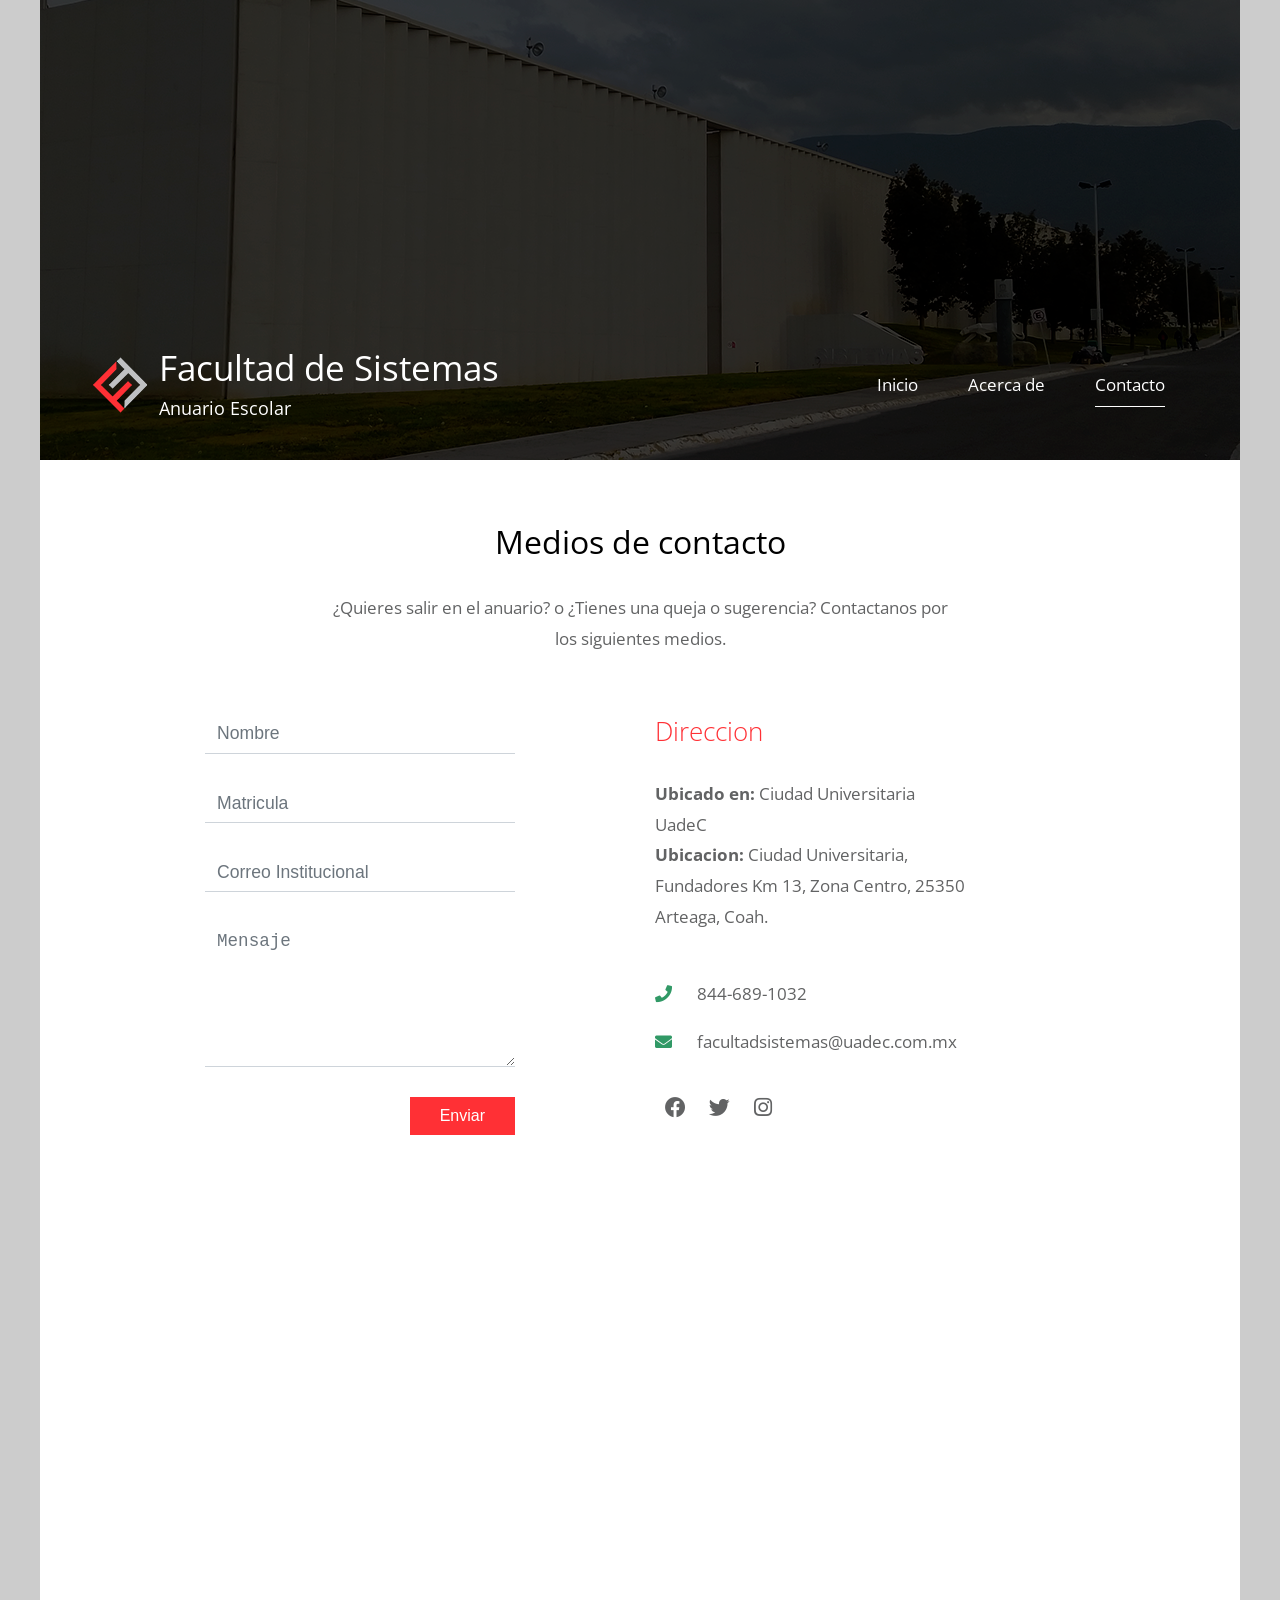
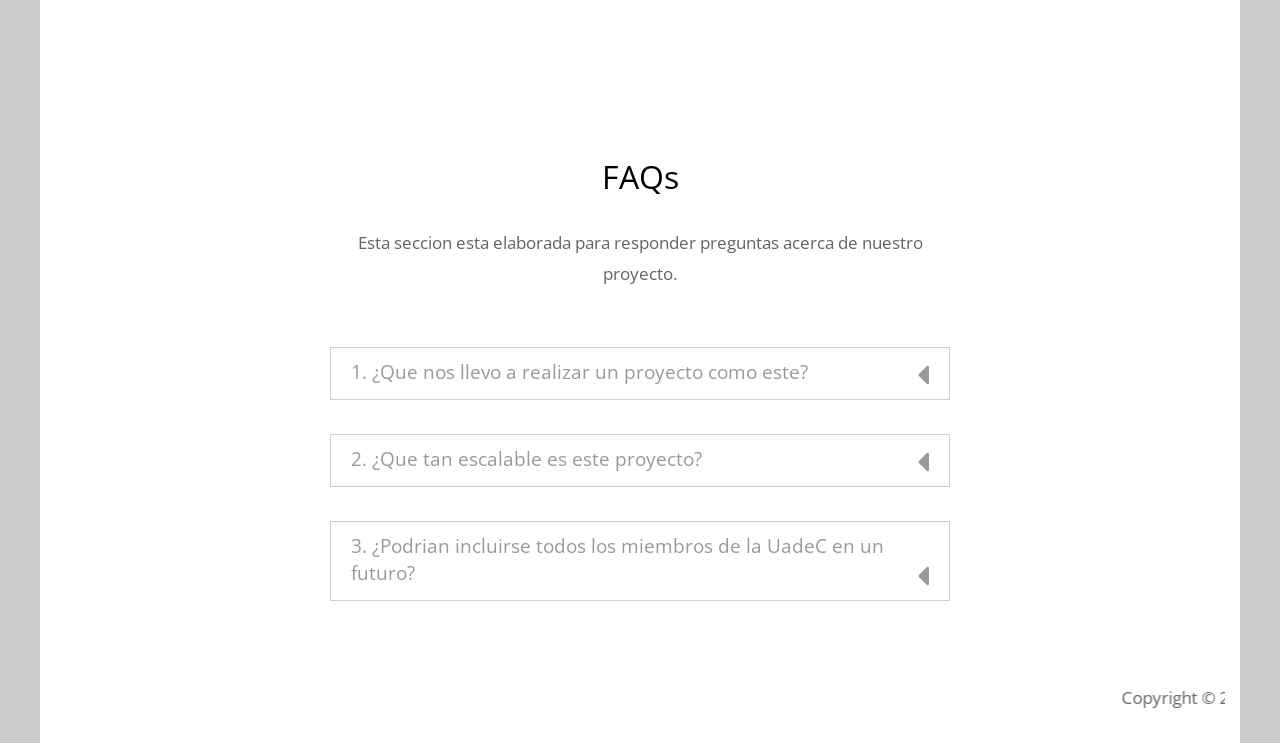
<file: contact.html>
<!DOCTYPE html>
<html>

<head>
	<meta charset="UTF-8" />
    <meta name="viewport" content="width=device-width, initial-scale=1.0" />
    <meta http-equiv="X-UA-Compatible" content="ie=edge" />
    <title>Anuario FS - Contacto</title>
	<link rel="icon" type="image/x-icon" href="img/favicon.ico" />
    <link href="https://fonts.googleapis.com/css?family=Open+Sans:300,400" rel="stylesheet" />
    <link href="css/all.min.css" rel="stylesheet" />
	<link href="css/templatemo-style.css" rel="stylesheet" />
</head>

<body> 

	<div class="container">
	<!-- Top box -->
		<!-- Logo & Site Name -->
		<div class="placeholder">
			<div class="parallax-window" data-parallax="scroll" data-image-src="img/banner_principal.png">
				<div class="tm-header">
					<div class="row tm-header-inner">
						<div class="col-md-6 col-12">
							<img src="img/logo_sistemas.png" alt="Logo" class="tm-site-logo" /> 
							<div class="tm-site-text-box">
								<h1 class="tm-site-title">Facultad de Sistemas</h1>
								<h6 class="tm-site-description">Anuario Escolar</h6>	
							</div>
						</div>
						<nav class="col-md-6 col-12 tm-nav">
							<ul class="tm-nav-ul">
								<li class="tm-nav-li"><a href="index.html" class="tm-nav-link">Inicio</a></li>
								<li class="tm-nav-li"><a href="about.html" class="tm-nav-link">Acerca de</a></li>
								<li class="tm-nav-li"><a href="contact.html" class="tm-nav-link active">Contacto</a></li>
							</ul>
						</nav>	
					</div>
				</div>
			</div>
		</div>

		<main>
			<header class="row tm-welcome-section">
				<h2 class="col-12 text-center tm-section-title">Medios de contacto</h2>
				<p class="col-12 text-center">¿Quieres salir en el anuario? o ¿Tienes una queja o sugerencia? Contactanos por los siguientes medios.</p>
			</header>

			<div class="tm-container-inner-2 tm-contact-section">
				<div class="row">
					<div class="col-md-6">
						<form action="quejas.php" method="POST" class="tm-contact-form">
					        <div class="form-group">
					          <input type="text" name="nombre" class="form-control" placeholder="Nombre" required="required" />
					        </div>
					        
					        <div class="form-group">
					          <input type="number" name="matricula" class="form-control" placeholder="Matricula" required="required" />
					        </div>
							
							<div class="form-group">
					          <input type="email" name="correo" class="form-control" placeholder="Correo Institucional" required="required" />
					        </div>
				
					        <div class="form-group">
					          <textarea rows="5" name="mensaje" class="form-control" placeholder="Mensaje" required="required"></textarea>
					        </div>
					
					        <div class="form-group tm-d-flex">
					          <button type="submit" class="tm-btn tm-btn-success tm-btn-right">
					            Enviar
					          </button>
					        </div>
						</form>
					</div>
					<div class="col-md-6">
						<div class="tm-address-box">
							<h4 class="tm-info-title tm-text-success">Direccion</h4>
							<address>
								<strong>Ubicado en:</strong> Ciudad Universitaria UadeC <br>
								<strong>Ubicacion:</strong> Ciudad Universitaria, Fundadores Km 13, Zona Centro, 25350 Arteaga, Coah.
							</address>
							<a href="tel:080-090-0110" class="tm-contact-link">
								<i class="fas fa-phone tm-contact-icon"></i>844-689-1032
							</a>
							<a href="mailto:info@company.co" class="tm-contact-link">
								<i class="fas fa-envelope tm-contact-icon"></i>facultadsistemas@uadec.com.mx
							</a>
							<div class="tm-contact-social">
								<a href="https://www.facebook.com/fsuadec/" class="tm-social-link"><i class="fab fa-facebook tm-social-icon"></i></a>
								<a href="https://twitter.com/pumassistemas?lang=es" class="tm-social-link"><i class="fab fa-twitter tm-social-icon"></i></a>
								<a href="https://www.instagram.com/explore/locations/158536870829763/mexico/torreon-mexico/escuela-de-sistemas-uadec/?hl=es" class="tm-social-link"><i class="fab fa-instagram tm-social-icon"></i></a>
							</div>
						</div>
					</div>
				</div>
			</div>
            
<!-- How to change your own map point
	1. Go to Google Maps
	2. Click on your location point
	3. Click "Share" and choose "Embed map" tab
	4. Copy only URL and paste it within the src="" field below
-->
			<div class="tm-container-inner-2 tm-map-section">
				<div class="row">
					<div class="col-12">
						<div class="tm-map">
							<iframe src="https://www.google.com/maps/embed?pb=!1m14!1m8!1m3!1d14411.463965105779!2d-100.8683531!3d25.4427434!3m2!1i1024!2i768!4f13.1!3m3!1m2!1s0x0%3A0x4884b6bb05124874!2sFacultad%20de%20Sistemas%20UAdeC!5e0!3m2!1ses-419!2smx!4v1666896592385!5m2!1ses-419!2smx" width="600" height="450" style="border:0;" allowfullscreen="" loading="lazy" referrerpolicy="no-referrer-when-downgrade"></iframe>
						</div>
					</div>
				</div>
			</div>
			<div class="tm-container-inner-2 tm-info-section">
				<div class="row">
					<!-- FAQ -->
					<div class="col-12 tm-faq">
						<h2 class="text-center tm-section-title">FAQs</h2>
						<p class="text-center">Esta seccion esta elaborada para responder preguntas acerca de nuestro proyecto.</p>
						<div class="tm-accordion">
							<button class="accordion">1. ¿Que nos llevo a realizar un proyecto como este?</button>
							<div class="panel">
							  <p>Nuestro objetivo basicamente es poder crear un lugar en el cual podamos dejar nuestro legado y que asi mismo perdure
							  con el paso del tiempo.</p>
							</div>
							
							<button class="accordion">2. ¿Que tan escalable es este proyecto?</button>
							<div class="panel">
							  <p>Al ser un proyecto en fase prematura puesto que solo contabamos con un aproximado de 3 semanas para realizarlo
							  aun tiene mucho camino por recorrer por ende tiene muchas mas funciones que se pueden implementar.</p>
							</div>
							
							<button class="accordion">3. ¿Podrian incluirse todos los miembros de la UadeC en un futuro?</button>
							<div class="panel">
							  <p>Como mencionaba anteriormente, es un proyecto muy prematuro y aun que de momento se centra en miembros de nuestra facultad no estamos
							  cerrados a una integracion de todos los campos educativos de la universidad.</p>
							</div>
						</div>	
					</div>
				</div>
			</div>
		</main>

		<footer class="tm-footer text-center">
		<marquee>
			<p>Copyright &copy; 2022 Facultad de Sistemas 
            
            | Design: <a rel="nofollow" href="">Javier Martinez</a></p>
			</marquee>
		</footer>
	</div>
	<script src="js/jquery.min.js"></script>
	<script src="js/parallax.min.js"></script>
	<script>
		$(document).ready(function(){
			var acc = document.getElementsByClassName("accordion");
			var i;
			
			for (i = 0; i < acc.length; i++) {
			  acc[i].addEventListener("click", function() {
			    this.classList.toggle("active");
			    var panel = this.nextElementSibling;
			    if (panel.style.maxHeight) {
			      panel.style.maxHeight = null;
			    } else {
			      panel.style.maxHeight = panel.scrollHeight + "px";
			    }
			  });
			}	
		});
	</script>
</body>
</html>
</file>
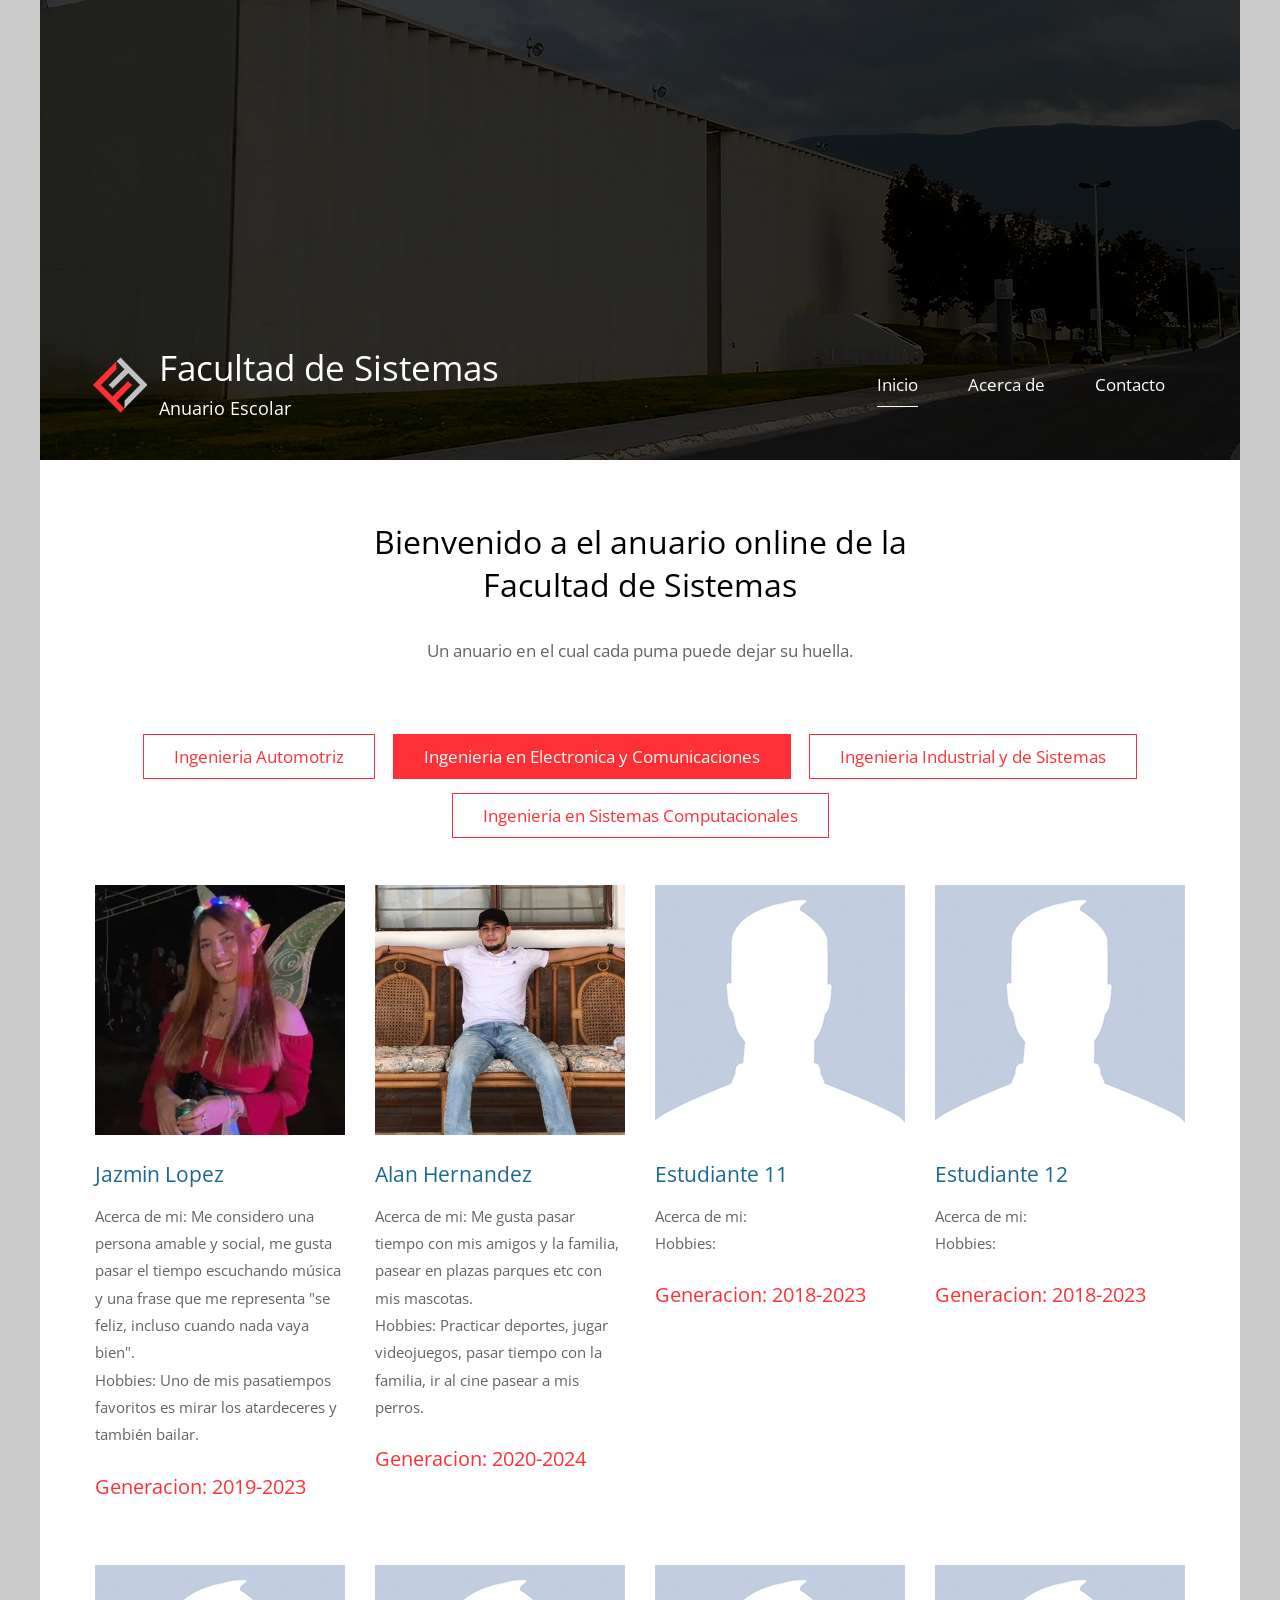
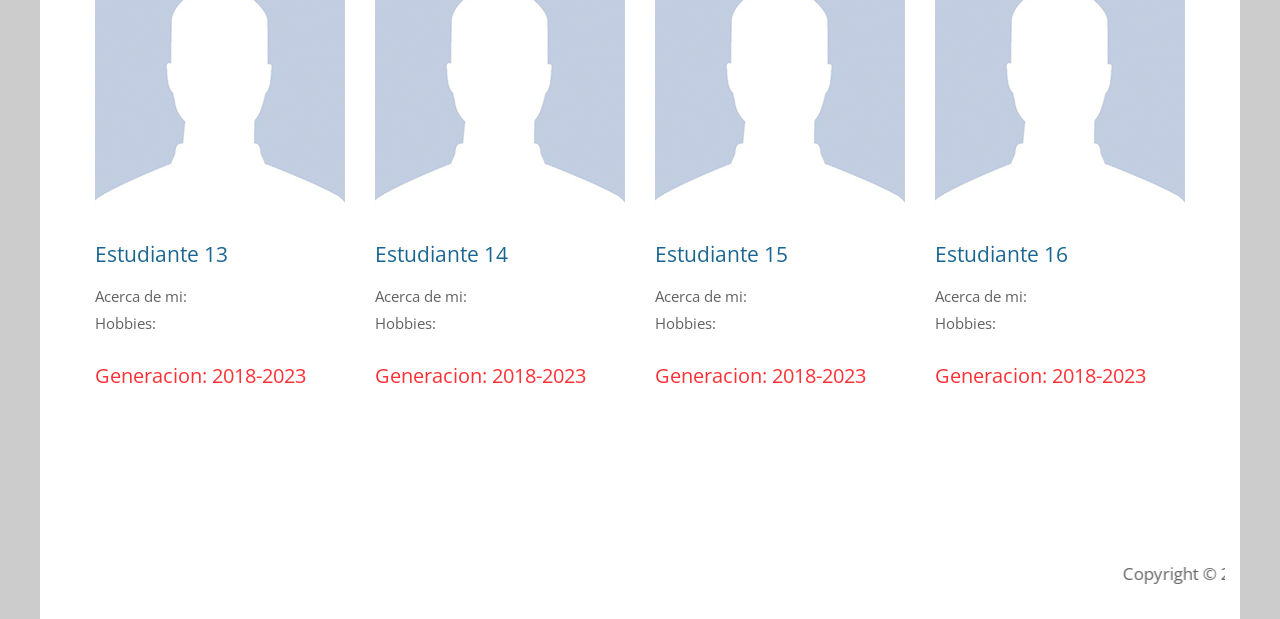
<file: IEC.html>
<!DOCTYPE html>
<html>

<head>
	<meta charset="UTF-8" />
    <meta name="viewport" content="width=device-width, initial-scale=1.0" />
    <meta http-equiv="X-UA-Compatible" content="ie=edge" />
    <title>Anuario FS - Ingenieria en Electronica y Comunicaciones</title>
	<link rel="icon" type="image/x-icon" href="img/favicon.ico" />
    <link href="https://fonts.googleapis.com/css?family=Open+Sans:400" rel="stylesheet" />    
	<link href="css/templatemo-style.css" rel="stylesheet" />
</head>

<body> 

	<div class="container">
	<!-- Top box -->
		<!-- Logo & Site Name -->
		<div class="placeholder">
			<div class="parallax-window" data-parallax="scroll" data-image-src="img/banner_principal.png">
				<div class="tm-header">
					<div class="row tm-header-inner">
						<div class="col-md-6 col-12">
							<img src="img/logo_sistemas.png" alt="Logo" class="tm-site-logo" /> 
							<div class="tm-site-text-box">
								<h1 class="tm-site-title">Facultad de Sistemas</h1>
								<h6 class="tm-site-description">Anuario Escolar</h6>	
							</div>
						</div>
						<nav class="col-md-6 col-12 tm-nav">
							<ul class="tm-nav-ul">
								<li class="tm-nav-li"><a href="index.html" class="tm-nav-link active">Inicio</a></li>
								<li class="tm-nav-li"><a href="about.html" class="tm-nav-link">Acerca de</a></li>
								<li class="tm-nav-li"><a href="contact.html" class="tm-nav-link">Contacto</a></li>
							</ul>
						</nav>	
					</div>
				</div>
			</div>
		</div>

		<main>
			<header class="row tm-welcome-section">
				<h2 class="col-12 text-center tm-section-title">Bienvenido a el anuario online de la Facultad de Sistemas</h2>
				<p class="col-12 text-center">Un anuario en el cual cada puma puede dejar su huella.</p>
			</header>
			
			<div class="tm-paging-links">
				<nav>
					<ul>
						<li class="tm-paging-item"><a href="index.html" class="tm-paging-link">Ingenieria Automotriz</a></li>
						<li class="tm-paging-item"><a href="IEC.html" class="tm-paging-link active">Ingenieria en Electronica y Comunicaciones</a></li>
						<li class="tm-paging-item"><a href="IIS.html" class="tm-paging-link">Ingenieria Industrial y de Sistemas</a></li>
						<li class="tm-paging-item"><a href="ISC.html" class="tm-paging-link">Ingenieria en Sistemas Computacionales</a></li>
					</ul>
				</nav>
			</div>

			<!-- Gallery -->
			<div class="row tm-gallery">
				<!-- gallery page 1 -->
				<div id="tm-gallery-page-IEC" class="tm-gallery-page">
					<article class="col-lg-3 col-md-4 col-sm-6 col-12 tm-gallery-item">
						<figure>
							<img src="img/gallery/19266447.jpg" alt="Image" class="img-fluid tm-gallery-img" />
							<figcaption>
								<h4 class="tm-gallery-title">Jazmin Lopez</h4>
								<p class="tm-gallery-description">Acerca de mi: Me considero una persona amable y social, me gusta 
								pasar el tiempo escuchando música y  una frase que me  representa "se feliz, incluso cuando nada vaya bien".<br>
								Hobbies: Uno de mis pasatiempos favoritos es mirar los atardeceres y  también bailar.</p>
								<p class="tm-gallery-price">Generacion: 2019-2023</p>
							</figcaption>
						</figure>
					</article>
					<article class="col-lg-3 col-md-4 col-sm-6 col-12 tm-gallery-item">
						<figure>
							<img src="img/gallery/20255283.jpg" alt="Image" class="img-fluid tm-gallery-img" />
							<figcaption>
								<h4 class="tm-gallery-title">Alan Hernandez</h4>
								<p class="tm-gallery-description">Acerca de mi: Me gusta pasar tiempo con mis amigos y la familia, pasear en plazas parques etc con mis mascotas.<br>
								Hobbies: Practicar deportes, jugar videojuegos, pasar tiempo con la familia, ir al cine pasear a mis perros.</p>
								<p class="tm-gallery-price">Generacion: 2020-2024</p>
							</figcaption>
						</figure>
					</article>
					<article class="col-lg-3 col-md-4 col-sm-6 col-12 tm-gallery-item">
						<figure>
							<img src="img/gallery/noinfo.jpg" alt="Image" class="img-fluid tm-gallery-img" />
							<figcaption>
								<h4 class="tm-gallery-title">Estudiante 11</h4>
								<p class="tm-gallery-description">Acerca de mi:<br>
								Hobbies:</p>
								<p class="tm-gallery-price">Generacion: 2018-2023</p>
						</figure>
					</article>
					<article class="col-lg-3 col-md-4 col-sm-6 col-12 tm-gallery-item">
						<figure>
							<img src="img/gallery/noinfo.jpg" alt="Image" class="img-fluid tm-gallery-img" />
							<figcaption>
								<h4 class="tm-gallery-title">Estudiante 12</h4>
								<p class="tm-gallery-description">Acerca de mi:<br>
								Hobbies:</p>
								<p class="tm-gallery-price">Generacion: 2018-2023</p>
							</figcaption>
						</figure>
					</article>
					<article class="col-lg-3 col-md-4 col-sm-6 col-12 tm-gallery-item">
						<figure>
							<img src="img/gallery/noinfo.jpg" alt="Image" class="img-fluid tm-gallery-img" />
							<figcaption>
								<h4 class="tm-gallery-title">Estudiante 13</h4>
								<p class="tm-gallery-description">Acerca de mi:<br>
								Hobbies:</p>
								<p class="tm-gallery-price">Generacion: 2018-2023</p>
							</figcaption>
						</figure>
					</article>
					<article class="col-lg-3 col-md-4 col-sm-6 col-12 tm-gallery-item">
						<figure>
							<img src="img/gallery/noinfo.jpg" alt="Image" class="img-fluid tm-gallery-img" />
							<figcaption>
								<h4 class="tm-gallery-title">Estudiante 14</h4>
								<p class="tm-gallery-description">Acerca de mi:<br>
								Hobbies:</p>
								<p class="tm-gallery-price">Generacion: 2018-2023</p>
							</figcaption>
						</figure>
					</article>
					<article class="col-lg-3 col-md-4 col-sm-6 col-12 tm-gallery-item">
						<figure>
							<img src="img/gallery/noinfo.jpg" alt="Image" class="img-fluid tm-gallery-img" />
							<figcaption>
								<h4 class="tm-gallery-title">Estudiante 15</h4>
								<p class="tm-gallery-description">Acerca de mi:<br>
								Hobbies:</p>
								<p class="tm-gallery-price">Generacion: 2018-2023</p>
							</figcaption>
						</figure>
					</article>
					<article class="col-lg-3 col-md-4 col-sm-6 col-12 tm-gallery-item">
						<figure>
							<img src="img/gallery/noinfo.jpg" alt="Image" class="img-fluid tm-gallery-img" />
							<figcaption>
								<h4 class="tm-gallery-title">Estudiante 16</h4>
								<p class="tm-gallery-description">Acerca de mi:<br>
								Hobbies:</p>
								<p class="tm-gallery-price">Generacion: 2018-2023</p>
							</figcaption>
						</figure>
					</article>
				</div> <!-- gallery page 1 -->
			</div>
		</main>

		<footer class="tm-footer text-center">
		<marquee>
			<p>Copyright &copy; 2022 Facultad de Sistemas 
            
            | Design: <a rel="nofollow" href="">Javier Martinez</a></p>
			</marquee>
		</footer>
	</div>
	<script src="js/jquery.min.js"></script>
	<script src="js/parallax.min.js"></script>

</body>
</html>
</file>
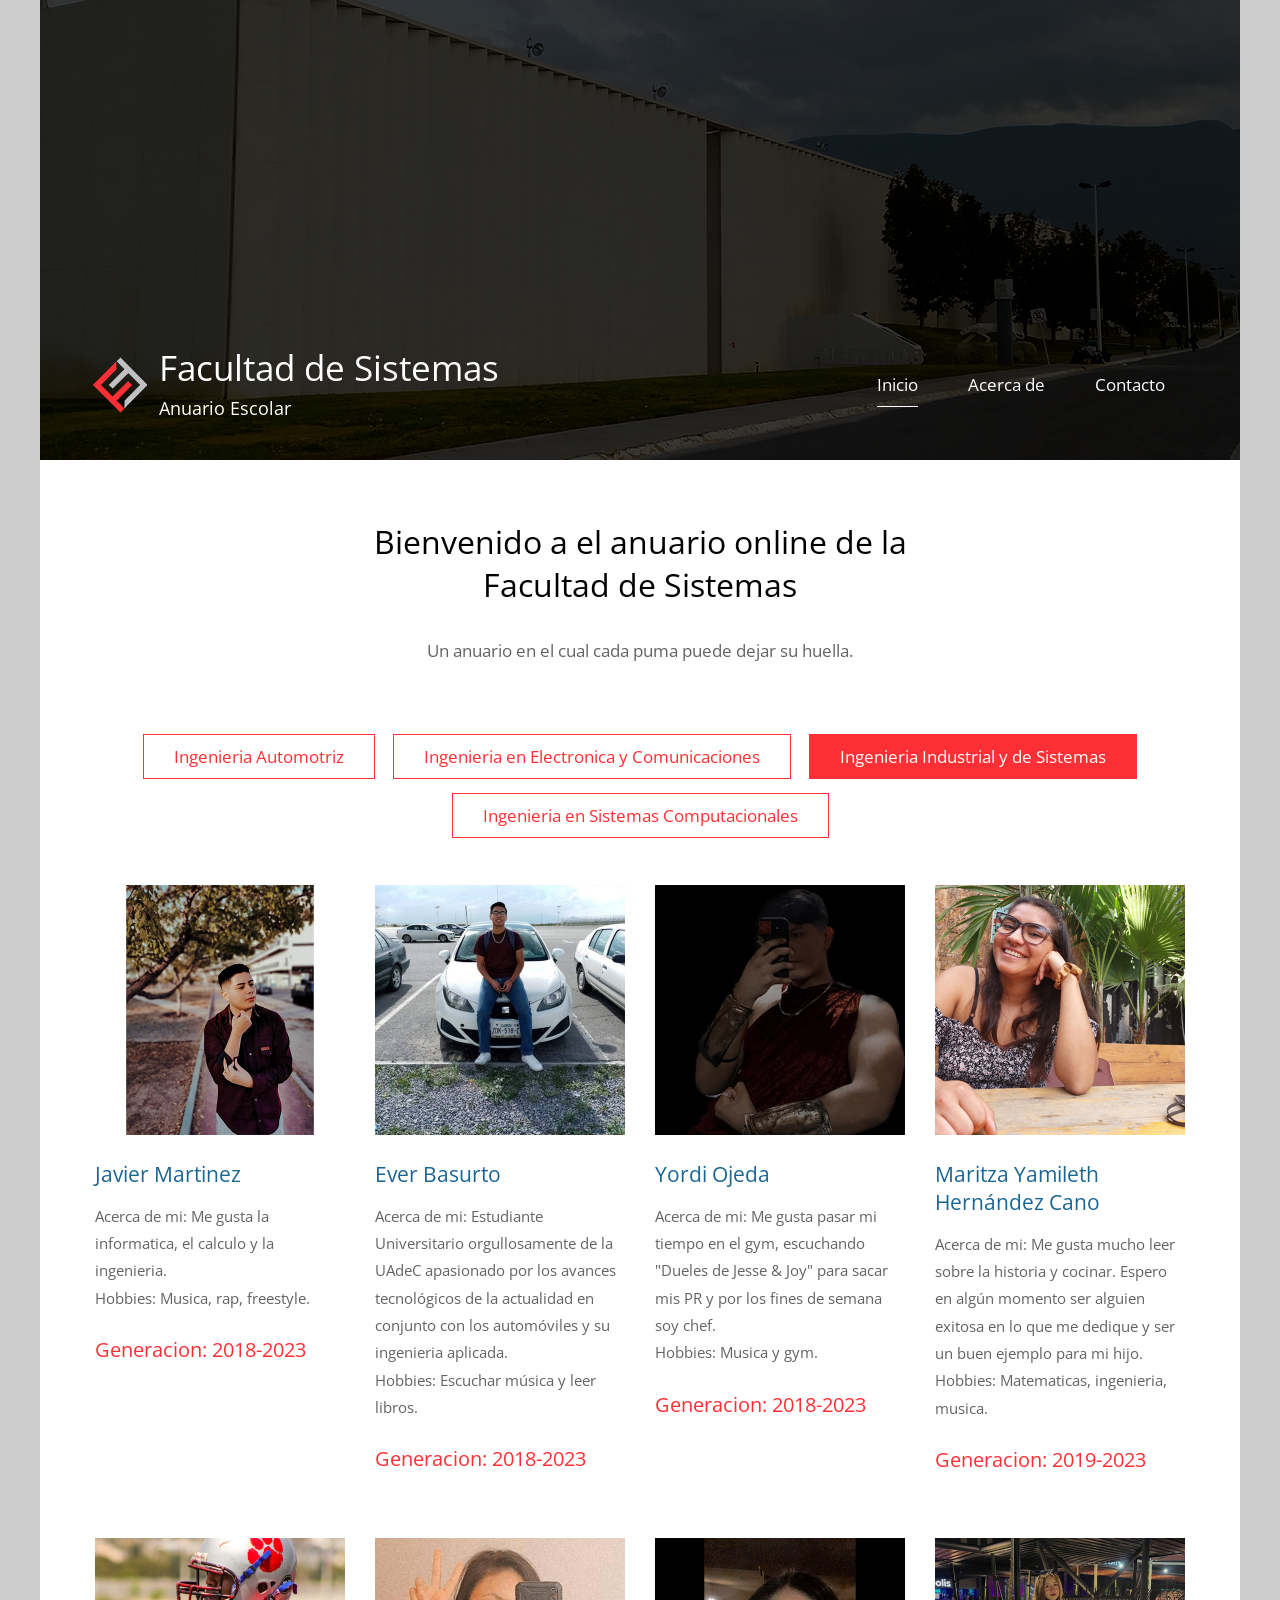
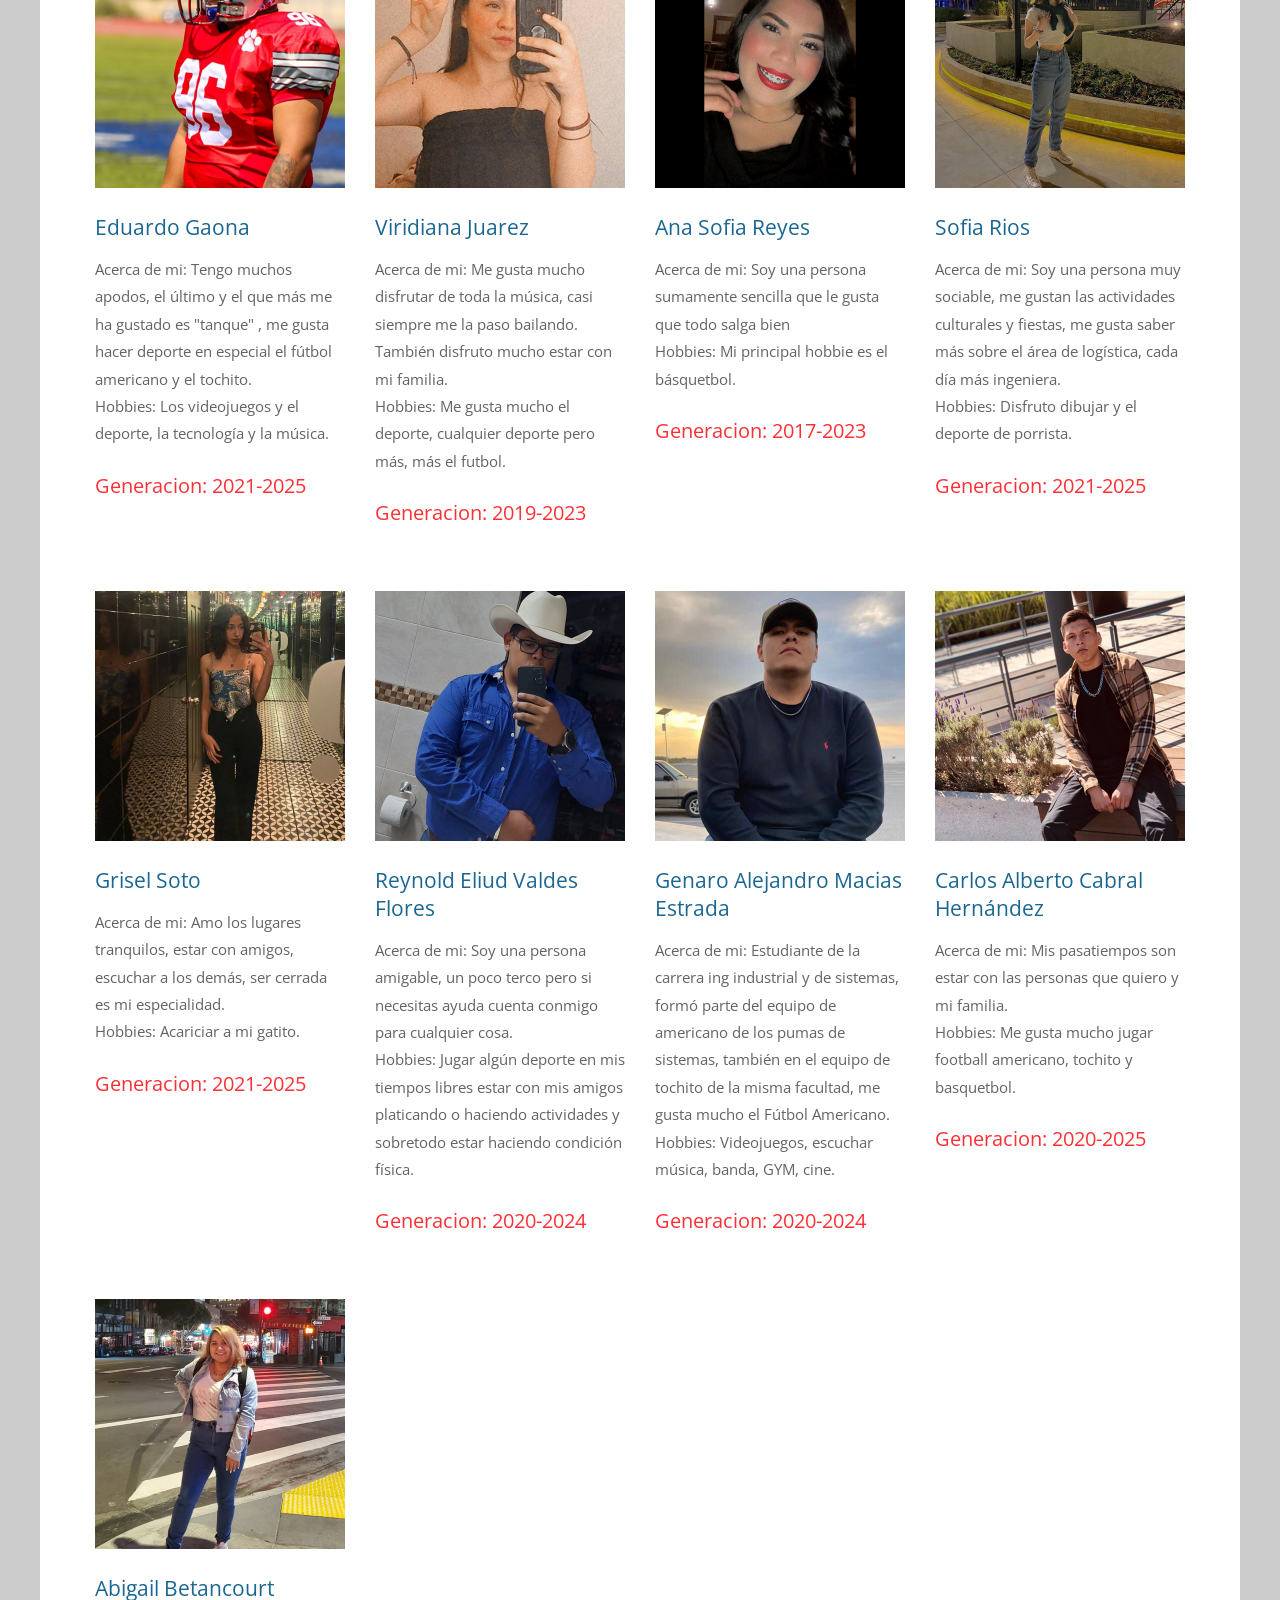
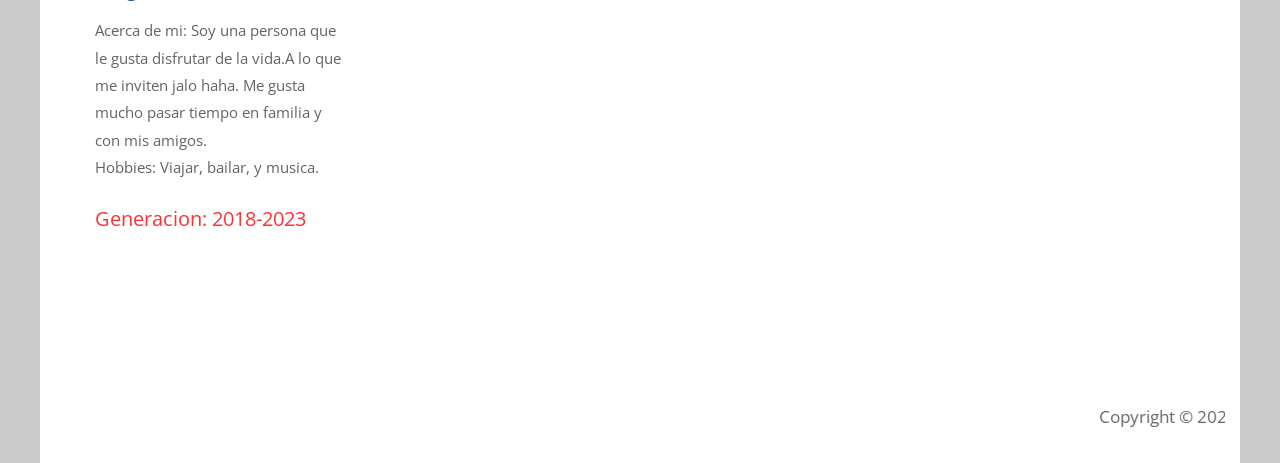
<file: IIS.html>
<!DOCTYPE html>
<html>

<head>
	<meta charset="UTF-8" />
    <meta name="viewport" content="width=device-width, initial-scale=1.0" />
    <meta http-equiv="X-UA-Compatible" content="ie=edge" />
    <title>Anuario FS - Ingenieria Industrial y de Sistemas</title>
	<link rel="icon" type="image/x-icon" href="img/favicon.ico" />
    <link href="https://fonts.googleapis.com/css?family=Open+Sans:400" rel="stylesheet" />    
	<link href="css/templatemo-style.css" rel="stylesheet" />
</head>

<body> 

	<div class="container">
	<!-- Top box -->
		<!-- Logo & Site Name -->
		<div class="placeholder">
			<div class="parallax-window" data-parallax="scroll" data-image-src="img/banner_principal.png">
				<div class="tm-header">
					<div class="row tm-header-inner">
						<div class="col-md-6 col-12">
							<img src="img/logo_sistemas.png" alt="Logo" class="tm-site-logo" /> 
							<div class="tm-site-text-box">
								<h1 class="tm-site-title">Facultad de Sistemas</h1>
								<h6 class="tm-site-description">Anuario Escolar</h6>	
							</div>
						</div>
						<nav class="col-md-6 col-12 tm-nav">
							<ul class="tm-nav-ul">
								<li class="tm-nav-li"><a href="index.html" class="tm-nav-link active">Inicio</a></li>
								<li class="tm-nav-li"><a href="about.html" class="tm-nav-link">Acerca de</a></li>
								<li class="tm-nav-li"><a href="contact.html" class="tm-nav-link">Contacto</a></li>
							</ul>
						</nav>	
					</div>
				</div>
			</div>
		</div>

		<main>
			<header class="row tm-welcome-section">
				<h2 class="col-12 text-center tm-section-title">Bienvenido a el anuario online de la Facultad de Sistemas</h2>
				<p class="col-12 text-center">Un anuario en el cual cada puma puede dejar su huella.</p>
			</header>
			
			<div class="tm-paging-links">
				<nav>
					<ul>
						<li class="tm-paging-item"><a href="index.html" class="tm-paging-link">Ingenieria Automotriz</a></li>
						<li class="tm-paging-item"><a href="IEC.html" class="tm-paging-link">Ingenieria en Electronica y Comunicaciones</a></li>
						<li class="tm-paging-item"><a href="IIS.html" class="tm-paging-link active">Ingenieria Industrial y de Sistemas</a></li>
						<li class="tm-paging-item"><a href="ISC.html" class="tm-paging-link">Ingenieria en Sistemas Computacionales</a></li>
					</ul>
				</nav>
			</div>

			<!-- Gallery -->
			<div class="row tm-gallery">
				<!-- gallery page 1 -->
				<div id="tm-gallery-page-IIS" class="tm-gallery-page">
					<article class="col-lg-3 col-md-4 col-sm-6 col-12 tm-gallery-item">
						<figure>
							<img src="img/gallery/15011065.jpg" alt="Image" class="img-fluid tm-gallery-img" />
							<figcaption>
								<h4 class="tm-gallery-title">Javier Martinez</h4>
								<p class="tm-gallery-description">Acerca de mi: Me gusta la informatica, el calculo y la ingenieria.<br>
								Hobbies: Musica, rap, freestyle.</p>
								<p class="tm-gallery-price">Generacion: 2018-2023</p>
							</figcaption>
						</figure>
					</article>
					<article class="col-lg-3 col-md-4 col-sm-6 col-12 tm-gallery-item">
						<figure>
							<img src="img/gallery/18255627.jpg" alt="Image" class="img-fluid tm-gallery-img" />
							<figcaption>
								<h4 class="tm-gallery-title">Ever Basurto</h4>
								<p class="tm-gallery-description">Acerca de mi: Estudiante Universitario orgullosamente de la UAdeC apasionado 
								por los avances tecnológicos de la actualidad en conjunto con los automóviles y su ingenieria aplicada.<br>
								Hobbies: Escuchar música y leer libros.</p>
								<p class="tm-gallery-price">Generacion: 2018-2023</p>
							</figcaption>
						</figure>
					</article>
					<article class="col-lg-3 col-md-4 col-sm-6 col-12 tm-gallery-item">
						<figure>
							<img src="img/gallery/18289527.jpg" alt="Image" class="img-fluid tm-gallery-img" />
							<figcaption>
								<h4 class="tm-gallery-title">Yordi Ojeda</h4>
								<p class="tm-gallery-description">Acerca de mi: Me gusta pasar mi tiempo en el gym, escuchando 
								"Dueles de Jesse & Joy" para sacar mis PR y por los fines de semana soy chef.<br>
								Hobbies: Musica y gym.</p>
								<p class="tm-gallery-price">Generacion: 2018-2023</p>
						</figure>
					</article>
					<article class="col-lg-3 col-md-4 col-sm-6 col-12 tm-gallery-item">
						<figure>
							<img src="img/gallery/19263679.jpg" alt="Image" class="img-fluid tm-gallery-img" />
							<figcaption>
								<h4 class="tm-gallery-title">Maritza Yamileth Hernández Cano</h4>
								<p class="tm-gallery-description">Acerca de mi: Me gusta mucho leer sobre la historia y cocinar. 
								Espero en algún momento ser alguien exitosa en lo que me dedique y ser un buen ejemplo para mi hijo.<br>
								Hobbies: Matematicas, ingenieria, musica.</p>
								<p class="tm-gallery-price">Generacion: 2019-2023</p>
							</figcaption>
						</figure>
					</article>
					<article class="col-lg-3 col-md-4 col-sm-6 col-12 tm-gallery-item">
						<figure>
							<img src="img/gallery/20301081.jpg" alt="Image" class="img-fluid tm-gallery-img" />
							<figcaption>
								<h4 class="tm-gallery-title">Eduardo Gaona</h4>
								<p class="tm-gallery-description">Acerca de mi: Tengo muchos apodos, el último y el que más me ha gustado es "tanque" , me gusta hacer deporte en especial el fútbol americano y el tochito.<br>
								Hobbies: Los videojuegos y el deporte, la tecnología y la música.</p>
								<p class="tm-gallery-price">Generacion: 2021-2025</p>
							</figcaption>
						</figure>
					</article>
					<article class="col-lg-3 col-md-4 col-sm-6 col-12 tm-gallery-item">
						<figure>
							<img src="img/gallery/18341921.jpg" alt="Image" class="img-fluid tm-gallery-img" />
							<figcaption>
								<h4 class="tm-gallery-title">Viridiana Juarez</h4>
								<p class="tm-gallery-description">Acerca de mi: Me gusta mucho disfrutar de toda la música, casi siempre me la paso bailando. 
								También disfruto mucho estar con mi familia.<br>
								Hobbies: Me gusta mucho el deporte, cualquier deporte pero más, más el futbol.</p>
								<p class="tm-gallery-price">Generacion: 2019-2023</p>
							</figcaption>
						</figure>
					</article>
					<article class="col-lg-3 col-md-4 col-sm-6 col-12 tm-gallery-item">
						<figure>
							<img src="img/gallery/17287927.jpg" alt="Image" class="img-fluid tm-gallery-img" />
							<figcaption>
								<h4 class="tm-gallery-title">Ana Sofia Reyes</h4>
								<p class="tm-gallery-description">Acerca de mi: Soy una persona sumamente sencilla que le gusta que 
								todo salga bien<br>
								Hobbies: Mi principal hobbie es el básquetbol.</p>
								<p class="tm-gallery-price">Generacion: 2017-2023</p>
							</figcaption>
						</figure>
					</article>
					<article class="col-lg-3 col-md-4 col-sm-6 col-12 tm-gallery-item">
						<figure>
							<img src="img/gallery/19046050.jpg" alt="Image" class="img-fluid tm-gallery-img" />
							<figcaption>
								<h4 class="tm-gallery-title">Sofia Rios</h4>
								<p class="tm-gallery-description">Acerca de mi: Soy una persona muy sociable, me gustan las actividades 
								culturales y fiestas, me gusta saber más sobre el área de logística, cada día más ingeniera.<br>
								Hobbies: Disfruto dibujar y el deporte de porrista.</p>
								<p class="tm-gallery-price">Generacion: 2021-2025</p>
							</figcaption>
						</figure>
					</article>
					<article class="col-lg-3 col-md-4 col-sm-6 col-12 tm-gallery-item">
						<figure>
							<img src="img/gallery/21122515.jpg" alt="Image" class="img-fluid tm-gallery-img" />
							<figcaption>
								<h4 class="tm-gallery-title">Grisel Soto</h4>
								<p class="tm-gallery-description">Acerca de mi: Amo los lugares tranquilos, estar con amigos, escuchar a los demás, ser 
								cerrada es mi especialidad.<br>
								Hobbies: Acariciar a mi gatito.</p>
								<p class="tm-gallery-price">Generacion: 2021-2025</p>
							</figcaption>
						</figure>
					</article>
					<article class="col-lg-3 col-md-4 col-sm-6 col-12 tm-gallery-item">
						<figure>
							<img src="img/gallery/19352161.jpg" alt="Image" class="img-fluid tm-gallery-img" />
							<figcaption>
								<h4 class="tm-gallery-title">Reynold Eliud Valdes Flores</h4>
								<p class="tm-gallery-description">Acerca de mi: Soy una persona amigable, un poco terco pero si necesitas ayuda cuenta conmigo para cualquier cosa.<br>
								Hobbies: Jugar algún deporte en mis tiempos libres estar con mis amigos platicando o haciendo actividades y 
								sobretodo estar haciendo condición física.</p>
								<p class="tm-gallery-price">Generacion: 2020-2024</p>
							</figcaption>
						</figure>
					</article>
					<article class="col-lg-3 col-md-4 col-sm-6 col-12 tm-gallery-item">
						<figure>
							<img src="img/gallery/19343751.jpg" alt="Image" class="img-fluid tm-gallery-img" />
							<figcaption>
								<h4 class="tm-gallery-title">Genaro Alejandro Macias Estrada</h4>
								<p class="tm-gallery-description">Acerca de mi: Estudiante de la carrera ing industrial y de sistemas, formó parte del equipo de americano de los pumas de sistemas, también en el equipo de tochito de la misma 
								facultad, me gusta mucho el Fútbol Americano.<br>
								Hobbies: Videojuegos, escuchar música, banda, GYM, cine.</p>
								<p class="tm-gallery-price">Generacion: 2020-2024</p>
							</figcaption>
						</figure>
					</article>
					<article class="col-lg-3 col-md-4 col-sm-6 col-12 tm-gallery-item">
						<figure>
							<img src="img/gallery/17536187.jpg" alt="Image" class="img-fluid tm-gallery-img" />
							<figcaption>
								<h4 class="tm-gallery-title">Carlos Alberto Cabral Hernández</h4>
								<p class="tm-gallery-description">Acerca de mi: Mis pasatiempos son estar con las personas que quiero y mi familia.<br>
								Hobbies: Me gusta mucho jugar football americano, tochito y basquetbol.</p>
								<p class="tm-gallery-price">Generacion: 2020-2025</p>
							</figcaption>
						</figure>
					</article>
					<article class="col-lg-3 col-md-4 col-sm-6 col-12 tm-gallery-item">
						<figure>
							<img src="img/gallery/16036971.jpg" alt="Image" class="img-fluid tm-gallery-img" />
							<figcaption>
								<h4 class="tm-gallery-title">Abigail Betancourt</h4>
								<p class="tm-gallery-description">Acerca de mi: Soy una persona que le gusta disfrutar de la vida.A lo que me inviten jalo haha. 
								Me gusta mucho pasar tiempo en familia y con mis amigos.<br>
								Hobbies: Viajar, bailar, y musica.</p>
								<p class="tm-gallery-price">Generacion: 2018-2023</p>
							</figcaption>
						</figure>
					</article>
				</div> <!-- gallery page 1 -->
			</div>
		</main>

		<footer class="tm-footer text-center">
		<marquee>
			<p>Copyright &copy; 2022 Facultad de Sistemas 
            
            | Design: <a rel="nofollow" href="">Javier Martinez</a></p>
			</marquee>
		</footer>
	</div>
	<script src="js/jquery.min.js"></script>
	<script src="js/parallax.min.js"></script>

</body>
</html>
</file>
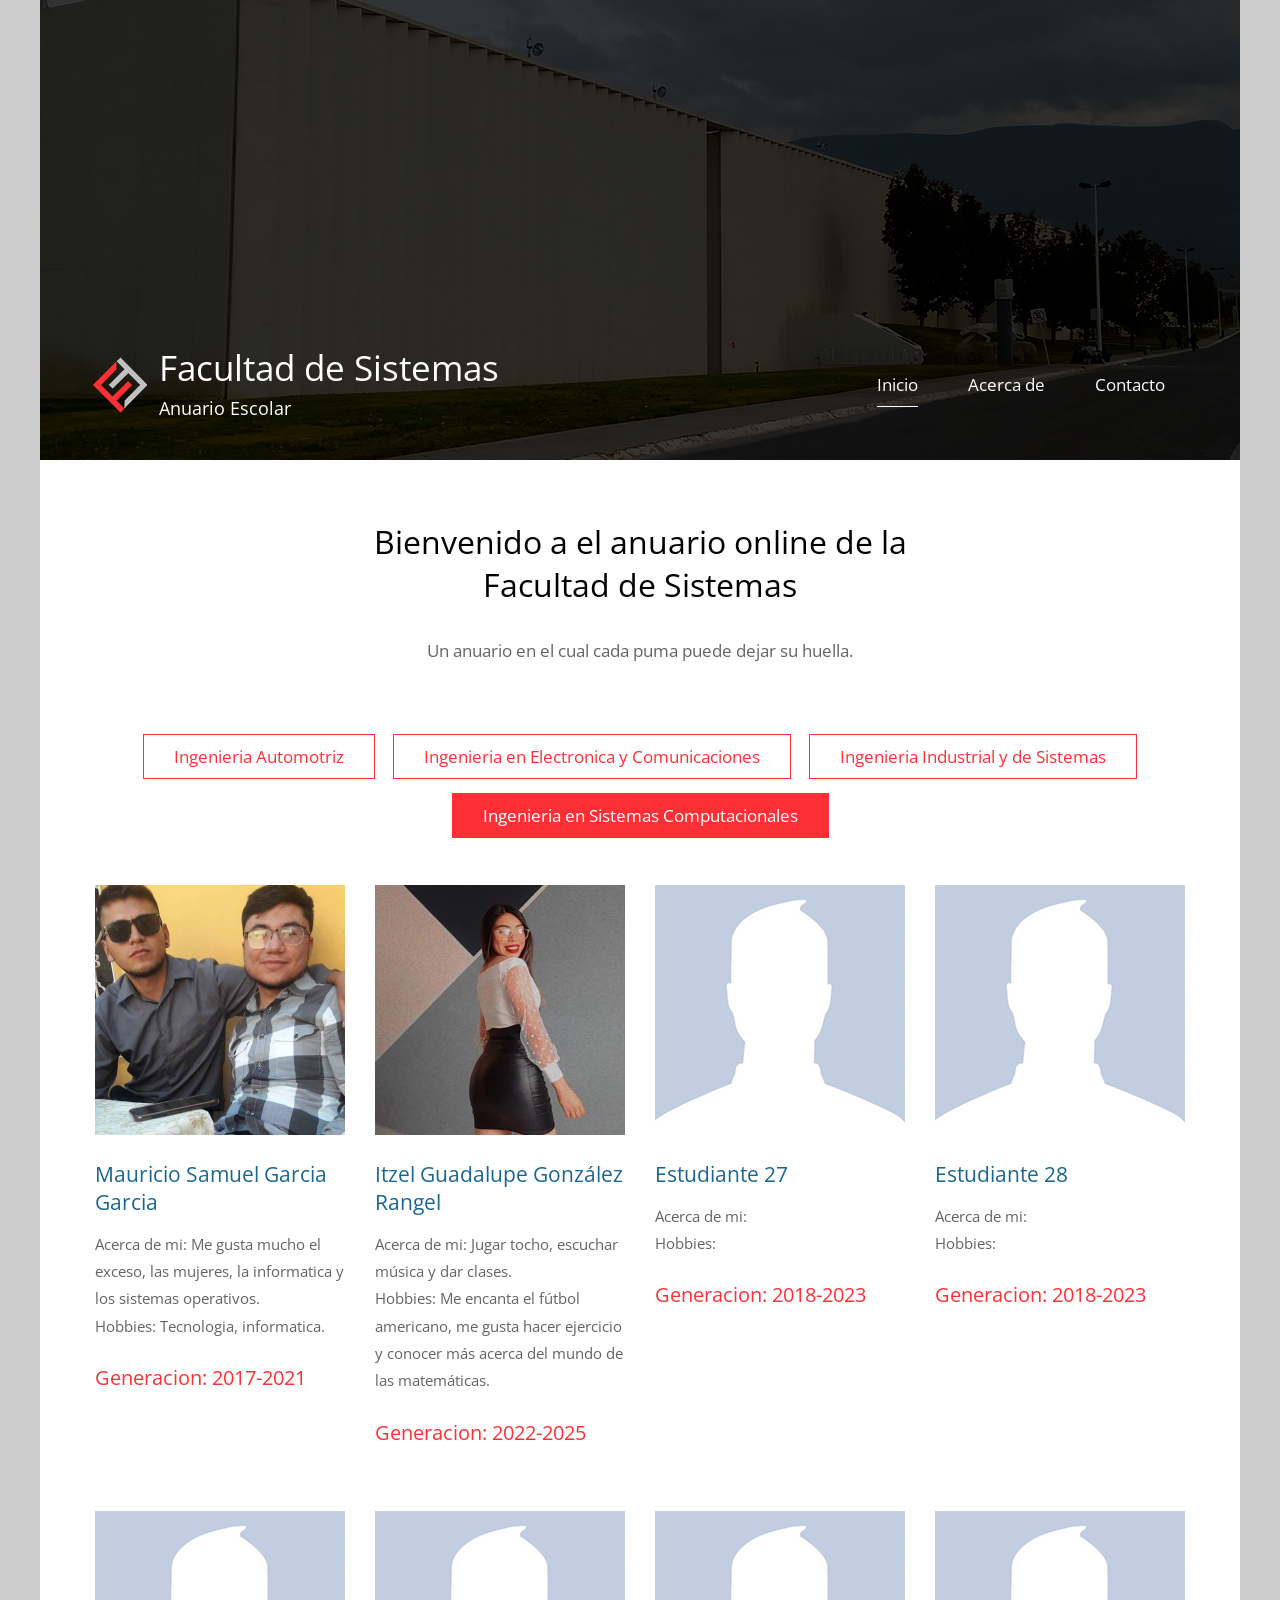
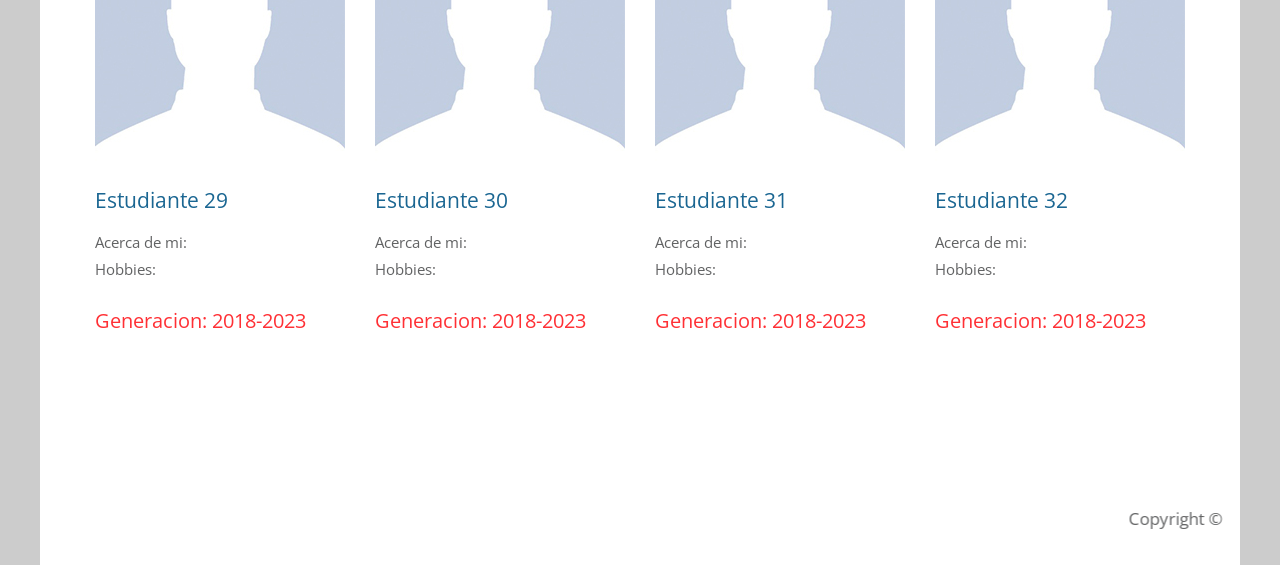
<file: ISC.html>
<!DOCTYPE html>
<html>

<head>
	<meta charset="UTF-8" />
    <meta name="viewport" content="width=device-width, initial-scale=1.0" />
    <meta http-equiv="X-UA-Compatible" content="ie=edge" />
    <title>Anuario FS - Ingenieria en Sistemas Computacionales</title>
	<link rel="icon" type="image/x-icon" href="img/favicon.ico" />
    <link href="https://fonts.googleapis.com/css?family=Open+Sans:400" rel="stylesheet" />    
	<link href="css/templatemo-style.css" rel="stylesheet" />
</head>

<body> 

	<div class="container">
	<!-- Top box -->
		<!-- Logo & Site Name -->
		<div class="placeholder">
			<div class="parallax-window" data-parallax="scroll" data-image-src="img/banner_principal.png">
				<div class="tm-header">
					<div class="row tm-header-inner">
						<div class="col-md-6 col-12">
							<img src="img/logo_sistemas.png" alt="Logo" class="tm-site-logo" /> 
							<div class="tm-site-text-box">
								<h1 class="tm-site-title">Facultad de Sistemas</h1>
								<h6 class="tm-site-description">Anuario Escolar</h6>	
							</div>
						</div>
						<nav class="col-md-6 col-12 tm-nav">
							<ul class="tm-nav-ul">
								<li class="tm-nav-li"><a href="index.html" class="tm-nav-link active">Inicio</a></li>
								<li class="tm-nav-li"><a href="about.html" class="tm-nav-link">Acerca de</a></li>
								<li class="tm-nav-li"><a href="contact.html" class="tm-nav-link">Contacto</a></li>
							</ul>
						</nav>	
					</div>
				</div>
			</div>
		</div>

		<main>
			<header class="row tm-welcome-section">
				<h2 class="col-12 text-center tm-section-title">Bienvenido a el anuario online de la Facultad de Sistemas</h2>
				<p class="col-12 text-center">Un anuario en el cual cada puma puede dejar su huella.</p>
			</header>
			
			<div class="tm-paging-links">
				<nav>
					<ul>
						<li class="tm-paging-item"><a href="index.html" class="tm-paging-link">Ingenieria Automotriz</a></li>
						<li class="tm-paging-item"><a href="IEC.html" class="tm-paging-link">Ingenieria en Electronica y Comunicaciones</a></li>
						<li class="tm-paging-item"><a href="IIS.html" class="tm-paging-link">Ingenieria Industrial y de Sistemas</a></li>
						<li class="tm-paging-item"><a href="ISC.html" class="tm-paging-link active">Ingenieria en Sistemas Computacionales</a></li>
					</ul>
				</nav>
			</div>

			<!-- Gallery -->
			<div class="row tm-gallery">
				<!-- gallery page 1 -->
				<div id="tm-gallery-page-ISC" class="tm-gallery-page">
					<article class="col-lg-3 col-md-4 col-sm-6 col-12 tm-gallery-item">
						<figure>
							<img src="img/gallery/10000006.jpg" alt="Image" class="img-fluid tm-gallery-img" />
							<figcaption>
								<h4 class="tm-gallery-title">Mauricio Samuel Garcia Garcia</h4>
								<p class="tm-gallery-description">Acerca de mi: Me gusta mucho el exceso, las mujeres, 
								la informatica y los sistemas operativos.<br>
								Hobbies: Tecnologia, informatica.</p>
								<p class="tm-gallery-price">Generacion: 2017-2021</p>
							</figcaption>
						</figure>
					</article>
					<article class="col-lg-3 col-md-4 col-sm-6 col-12 tm-gallery-item">
						<figure>
							<img src="img/gallery/19029907.jpg" alt="Image" class="img-fluid tm-gallery-img" />
							<figcaption>
								<h4 class="tm-gallery-title">Itzel Guadalupe González Rangel</h4>
								<p class="tm-gallery-description">Acerca de mi: Jugar tocho, escuchar música y dar clases.<br>
								Hobbies: Me encanta el fútbol americano, me gusta hacer ejercicio y conocer  
								más acerca del mundo de las matemáticas.</p>
								<p class="tm-gallery-price">Generacion: 2022-2025</p>
							</figcaption>
						</figure>
					</article>
					<article class="col-lg-3 col-md-4 col-sm-6 col-12 tm-gallery-item">
						<figure>
							<img src="img/gallery/noinfo.jpg" alt="Image" class="img-fluid tm-gallery-img" />
							<figcaption>
								<h4 class="tm-gallery-title">Estudiante 27</h4>
								<p class="tm-gallery-description">Acerca de mi:<br>
								Hobbies:</p>
								<p class="tm-gallery-price">Generacion: 2018-2023</p>
						</figure>
					</article>
					<article class="col-lg-3 col-md-4 col-sm-6 col-12 tm-gallery-item">
						<figure>
							<img src="img/gallery/noinfo.jpg" alt="Image" class="img-fluid tm-gallery-img" />
							<figcaption>
								<h4 class="tm-gallery-title">Estudiante 28</h4>
								<p class="tm-gallery-description">Acerca de mi:<br>
								Hobbies:</p>
								<p class="tm-gallery-price">Generacion: 2018-2023</p>
							</figcaption>
						</figure>
					</article>
					<article class="col-lg-3 col-md-4 col-sm-6 col-12 tm-gallery-item">
						<figure>
							<img src="img/gallery/noinfo.jpg" alt="Image" class="img-fluid tm-gallery-img" />
							<figcaption>
								<h4 class="tm-gallery-title">Estudiante 29</h4>
								<p class="tm-gallery-description">Acerca de mi:<br>
								Hobbies:</p>
								<p class="tm-gallery-price">Generacion: 2018-2023</p>
							</figcaption>
						</figure>
					</article>
					<article class="col-lg-3 col-md-4 col-sm-6 col-12 tm-gallery-item">
						<figure>
							<img src="img/gallery/noinfo.jpg" alt="Image" class="img-fluid tm-gallery-img" />
							<figcaption>
								<h4 class="tm-gallery-title">Estudiante 30</h4>
								<p class="tm-gallery-description">Acerca de mi:<br>
								Hobbies:</p>
								<p class="tm-gallery-price">Generacion: 2018-2023</p>
							</figcaption>
						</figure>
					</article>
					<article class="col-lg-3 col-md-4 col-sm-6 col-12 tm-gallery-item">
						<figure>
							<img src="img/gallery/noinfo.jpg" alt="Image" class="img-fluid tm-gallery-img" />
							<figcaption>
								<h4 class="tm-gallery-title">Estudiante 31</h4>
								<p class="tm-gallery-description">Acerca de mi:<br>
								Hobbies:</p>
								<p class="tm-gallery-price">Generacion: 2018-2023</p>
							</figcaption>
						</figure>
					</article>
					<article class="col-lg-3 col-md-4 col-sm-6 col-12 tm-gallery-item">
						<figure>
							<img src="img/gallery/noinfo.jpg" alt="Image" class="img-fluid tm-gallery-img" />
							<figcaption>
								<h4 class="tm-gallery-title">Estudiante 32</h4>
								<p class="tm-gallery-description">Acerca de mi:<br>
								Hobbies:</p>
								<p class="tm-gallery-price">Generacion: 2018-2023</p>
							</figcaption>
						</figure>
					</article>
				</div> <!-- gallery page 1 -->
			</div>
		</main>

		<footer class="tm-footer text-center">
		<marquee>
			<p>Copyright &copy; 2022 Facultad de Sistemas 
            
            | Design: <a rel="nofollow" href="">Javier Martinez</a></p>
			</marquee>
		</footer>
	</div>
	<script src="js/jquery.min.js"></script>
	<script src="js/parallax.min.js"></script>

</body>
</html>
</file>
<file: css/templatemo-style.css>
/*

Simple House

https://templatemo.com/tm-539-simple-house

*/

ul, nav, body, h1, h2, h4, h6, p, figure {
  margin: 0;
  padding: 0;
}

a, button { transition: all 0.3s ease; }

/* Bootstrap grid system  */

html {
  box-sizing: border-box;
  -ms-overflow-style: scrollbar;
}

*,
*::before,
*::after {
  box-sizing: inherit;
}

.container {
  width: 100%;
  max-width: 1200px;
  margin-right: auto;
  margin-left: auto;
}

.tm-container-inner,
.tm-container-inner-2 {
  padding-left: 15px;
  padding-right: 15px;
}

.row {
  display: -ms-flexbox;
  display: flex;
  -ms-flex-wrap: wrap;
  flex-wrap: wrap;
  margin-left: -15px;
  margin-right: -15px;
}

.col-lg-3,
.col-lg-4,
.col-lg-6,
.col-md-4,
.col-md-6,
.col-sm-6, 
.col-12 {
  position: relative;
  width: 100%;
  padding-right: 15px;
  padding-left: 15px;
}

.col-12 {
  -ms-flex: 0 0 100%;
  flex: 0 0 100%;
  max-width: 100%;
}

@media (min-width: 576px) {
  .col-sm-6 {
    -ms-flex: 0 0 50%;
    flex: 0 0 50%;
    max-width: 50%;
  }
}

@media (min-width: 768px) {
  .col-md-4 {
    -ms-flex: 0 0 33.333333%;
    flex: 0 0 33.333333%;
    max-width: 33.333333%;
  }
  
  .col-md-6 {
    -ms-flex: 0 0 50%;
    flex: 0 0 50%;
    max-width: 50%;
  }
}

@media (min-width: 992px) {
  .col-lg-3 {
    -ms-flex: 0 0 25%;
    flex: 0 0 25%;
    max-width: 25%;
  }
  
  .col-lg-4 {
    -ms-flex: 0 0 33.333333%;
    flex: 0 0 33.333333%;
    max-width: 33.333333%;
  }
  
  .col-lg-6 {
    -ms-flex: 0 0 50%;
    flex: 0 0 50%;
    max-width: 50%;
  }
}

/*
  primary: #2D99CC
  success: #319966
  danger: #993332
*/

.tm-btn {
  display: inline-block;
  font-size: 1rem;
  width: auto;
  padding: 10px 30px;
  text-decoration: none;
  cursor: pointer;
  border: 0;
}

.tm-btn-default {
  border: 1px solid #ccc;
  background-color: transparent;
  color: #626364;
}

.tm-btn-default:hover,
.tm-btn-default:focus {
  color: white;
  background-color: #98999A;
}

.tm-btn-primary {
  background-color: #2D99CC;
  color: white;
}

.tm-btn-primary:hover,
.tm-btn-primary:focus {
  background-color: #1b6f96;
}

.tm-btn-success {
  background-color: #ff3035;
  color: white;
}

.tm-btn-success:hover,
.tm-btn-success:focus {
  background-color: #1d6e46;
}

.tm-btn-danger {
  background-color: #993332;
  color: white;
}

.tm-btn-danger:hover,
.tm-btn-danger:focus {
  background-color: #752423;
}

.tm-mb-45 {
  margin-bottom: 45px;
}

.tm-mb-p {
    margin-bottom: 20px;
}

.tm-text-success {
  color: #ff3035;
}

.text-center {
  text-align: center;
}

.hidden {
  display: none !important;
}

.img-fluid {
  max-width: 100%;
  height: auto;
}

body {
  font-family: 'Open Sans', Arial, sans-serif;
  font-size: 17px;
  background-color: #ccc;
  overflow-x: hidden;
}

.container {
  background-color: white;
}

p, address {
  color: #626364;
  line-height: 1.8;
}

/* Set width and height in JS */
.placeholder {
  width: 100%;
  min-height: 460px;
  background-color: #fa4b50;
}

.placeholder-2 {
  width: 100%;
  min-height: 220px;
  background-color: #CFBEA5;
  position: relative;
  z-index: 998;
}

.parallax-window {
  min-height: 460px;
  background: transparent;
  position: relative;
}

.parallax-window-2 {
  min-height: 220px;
  width: 100%;
  margin-left: auto;
  margin-right: auto;
  background: transparent;
  position: relative;
}

.parallax-mirror {
  z-index: 999 !important;
}

.tm-header {
  position: absolute;
  bottom: 0;
  left: 0;
  width: 100%;
  color: white;
  z-index: 1000;
}

.tm-header-inner {
  padding: 40px 50px;
}

@media (max-width: 991px) {
  .tm-header-inner {
    padding: 30px 15px;
  }
}

.tm-site-logo {
  display: inline-block;
  margin-right: 5px;
}

.tm-site-text-box {
  display: inline-block;
}

.tm-site-title {
  font-size: 2.2rem;
  font-weight: 400;
  margin-bottom: 5px;
}

.tm-site-description {
  font-size: 1.1rem;
  font-weight: 400;
}

.tm-nav {
  text-align: right;
  margin-top: 30px;
}

.tm-nav-ul {
  display: flex;
  justify-content: flex-end;
}

.tm-nav-li {
  list-style: none;
  display: block;
  margin-bottom: 0;
  padding-right: 25px;
  padding-left: 25px;
}

@media (max-width: 991px) {
  .tm-nav-li {
    padding-right: 15px;
    padding-left: 15px;
  }
}

.tm-nav-link {
  color: white;
  text-decoration: none;
  padding-bottom: 10px;
}

.tm-nav-link.active,
.tm-nav-link:hover {
  border-bottom: 1px solid white;
}

.tm-welcome-section {
  margin: 60px auto;
  max-width: 655px;
}

.tm-section-title {
  font-size: 2rem;
  font-weight: 400;
  margin-bottom: 30px;
}

.tm-gallery {
  margin-bottom: 80px;
}

.tm-gallery-page {
  max-width: 280px;
  margin-left: auto;
  margin-right: auto;
  display: -ms-flexbox;
  display: flex;
  -ms-flex-wrap: wrap;
  flex-wrap: wrap;
}

.tm-gallery-description {
  font-size: 0.95rem;
}

.tm-section,
.tm-container-inner,
.tm-container-inner-2 {
  margin-left: auto;
  margin-right: auto;
}

/* Small devices (landscape phones, 576px and up) */
@media (min-width: 576px) {
  .tm-gallery-page {
    max-width: 560px;
  }
}

/* Medium devices (tablets, 768px and up) */
@media (min-width: 768px) {
  .tm-gallery-page,
  .tm-section,
  .tm-container-inner,
  .tm-container-inner-2 {
    max-width: 840px;
  }
}

/* Large devices (desktops, 992px and up) */
@media (min-width: 992px) {
  .tm-gallery-page,
  .tm-section {
    max-width: 1120px;
  }
  
  .tm-container-inner {
    max-width: 1120px;
  }
  
  .tm-container-inner-2 {
    max-width: 900px;
  }
}

.tm-gallery-item {
  max-width: 280px;
}

.tm-gallery-img {
  margin-bottom: 20px;
}

.tm-gallery-title {
  font-size: 1.3rem;
  font-weight: 400;
  color: #1A6692;
  margin-bottom: 15px;
}

.tm-gallery-description {
  margin-bottom: 20px;
}

.tm-gallery-price {
  font-size: 1.25rem;
  color: #ff3035;
  margin-bottom: 60px;
}

.tm-paging-links {
  text-align: center;
  margin-bottom: 40px;
}

.tm-paging-item {
  list-style: none;
  display: inline-block;
  border: 1px solid #ff3035;
  margin: 7px;
}

.tm-paging-link {
  padding: 10px 30px;
  display: flex;
  align-items: center;
  justify-content: center;
  text-decoration: none;
  color: #ff3035;
  background-color: transparent;
}

.tm-paging-link.active,
.tm-paging-link:hover {
  background-color: #ff3035;
  color: white;
}

.tm-description-figure {
  text-align: center;  
}

.tm-description-box {
  margin-left: auto;
  margin-right: auto;
}

.tm-description-box {
  padding-left: 0;
  padding-right: 0;
  display: flex;
  flex-direction: column;
  margin-top: 30px;
  max-width: 530px;
}

@media (min-width: 768px) {
  .tm-description-box {
    padding-left: 5px;
    padding-right: 40px;
    margin-top: 0;
  }
}

.tm-right {
  align-self: flex-end;
}

.tm-footer {
  padding: 25px 15px;
  margin-top: 40px;
}

.tm-footer a {
  color: #626364;
  text-decoration: none;
}

.tm-footer a:hover {
  color: #1A6692;
}

/* About */
.tm-persons {
  margin-bottom: 20px;
}

.tm-person {
  display: flex;
  flex-direction: column;
  align-items: center;
  justify-content: center;
  margin-bottom: 60px;
}

@media (min-width: 420px) {
  .tm-person {
    flex-direction: row;
  }
}

.tm-person-description {
  padding-left: 20px;
  padding-right: 20px;
}

.tm-person-name {
  font-size: 1.6rem;
  font-weight: 300;
  color: #09C;
  margin-bottom: 5px;
  margin-top: 15px;
}

@media (min-width: 420px) {
  .tm-person-name {
    margin-top: 0;
  }
}

.tm-person-title {
  color: #C39;
  margin-bottom: 20px;
}

.tm-person-about {
  margin-bottom: 20px;
}

.tm-social-link {
  color: #626364;
  display: inline-block;
  border-radius: 1px;
  background-color: transparent;
  font-size: 1.3rem;
  text-decoration: none;
  width: 40px;
  height: 40px;
  margin-right: 0;
  margin-bottom: 15px;
}

.tm-social-link:hover {
  color: white;
  background-color: #626364;
}

.tm-social-icon {
  display: flex;
  align-items: center;
  justify-content: center;
  width: 100%;
  height: 100%;
}

.tm-feature {
  text-align: center;
  padding: 45px 20px;
}

.tm-feature-icon {
  color: #9f9c9c;
  margin-bottom: 65px;
}

.tm-feature-description {
  margin-bottom: 35px;
  font-size: 1rem;
}

.tm-features {
  margin-top: 35px;
}

.tm-history {
  margin-top: 45px;
}

.tm-history-inner {
  display: flex;
  align-items: center;
  justify-content: center;
  flex-direction: column;
}

.tm-history-img {
  max-width: 100%;
}

@media (min-width: 768px) {
 .tm-history-img {
    max-width: 50%;
  }
  
  .tm-history-inner {
    flex-direction: row;
  }
}

.tm-history-title {
  font-size: 1.6rem;
  font-weight: 300;
  color: #1A6692;
  margin-bottom: 30px;
}

.tm-history-text {
  max-width: 480px;
  margin: 15px auto 0;
}

.tm-history-description {
  margin-bottom: 40px;
}

@media (min-width: 768px) {
 .tm-history-text {
    max-width: auto;
    margin: 0 auto 0 35px;
  } 
}

/* Contact Page */
.tm-contact-form {
  max-width: 100%;
}

@media (min-width: 768px) {
 .tm-contact-form {
    max-width: 310px;
  } 
}

.tm-d-flex {
  display: flex;
  flex-direction: column;
}

.tm-btn-right {
  align-self: flex-end;
}

.form-group {
  margin-bottom: 30px;
}

.form-control {
  display: block;
  width: 100%;
  padding: 0.375rem 0.75rem;
  font-size: 1.1rem;
  font-weight: 400;
  line-height: 1.5;
  color: #626364;
  background-color: #fff;
  background-clip: padding-box;
  border: 1px solid #ced4da;
  border-right: 0;
  border-top: 0;
  border-left: 0;
  border-radius: 0;
  transition: border-color 0.15s ease-in-out, box-shadow 0.15s ease-in-out;
}

.form-control::-ms-expand {
  background-color: transparent;
  border: 0;
}

.form-control:focus {
  color: #495057;
  background-color: #fff;
  border-color: #80bdff;
  outline: 0;
  box-shadow: 0 0 0 0.2rem rgba(0, 123, 255, 0.25);
}

.form-control::-webkit-input-placeholder {
  color: #6c757d;
  opacity: 1;
}

.form-control::-moz-placeholder {
  color: #6c757d;
  opacity: 1;
}

.form-control:-ms-input-placeholder {
  color: #6c757d;
  opacity: 1;
}

.form-control::-ms-input-placeholder {
  color: #6c757d;
  opacity: 1;
}

.form-control::placeholder {
  color: #6c757d;
  opacity: 1;
}

.tm-info-title {
  font-size: 1.6rem;
  font-weight: 300;
  margin-bottom: 30px;
}

address {
  font-style: normal;
  margin-bottom: 50px;
}

.tm-address-box {
  max-width: 100%;
}

@media (min-width: 768px) {
 .tm-address-box {
    max-width: 315px;
  } 
}

.tm-contact-icon {
  display: inline-block;
  margin-right: 25px;
  color: #319966;
}

.tm-contact-link {
  display: inline-block;
  color: #626364;
  margin-bottom: 25px;
  text-decoration: none;
}

.tm-contact-social {
  margin-top: 10px;
}

.tm-map {
  max-width: 900px;
  height: 450px;
  width: 100%;
  margin-left: auto;
  margin-right: auto;
}

.tm-map iframe {
  width: 100%;
  height: 100%;
}

.tm-contact-section {
  padding-bottom: 30px;
}

.tm-map-section {
  padding-top: 40px;
  padding-bottom: 40px;
}

.tm-info-section {
  padding-top: 30px;
}

.tm-faq {
  max-width: 650px;
  margin-left: auto;
  margin-right: auto;
}

.tm-accordion {
  padding-top: 40px;
}

/* https://www.w3schools.com/howto/howto_js_accordion.asp */
/* Style the buttons that are used to open and close the accordion panel */
.accordion {
  font-size: 1.2rem;
  font-family: 'Open Sans', Helevetica, Arial, sans-serif;
  color: #999;
  background-color: transparent;
  border: 1px solid #d0d0d0;
  margin-bottom: 17px;
  margin-top: 17px;
  cursor: pointer;
  padding: 10px 20px 6px;
  width: 100%;
  text-align: left;
  outline: none;
  transition: 0.4s;
}

/* Add a background color to the button if it is clicked on (add the .active class with JS), and when you move the mouse over it (hover) */
.accordion.active, .accordion:hover {
  color: #09C;
}

@keyframes changeIcon {
  0% {
    content: '\f0d9';
  }
  50% {
    color: white;
  }
  100% {
    content: "\f0d7";
  }
}

@keyframes changeIconBack {
  0% {
    content: '\f0d7';
  }
  50% {
    color: white;
  }
  100% {
    content: "\f0d9";
  }
}

.accordion:after {
  font-family: 'Font Awesome 5 Free';
  font-weight: 900;
  animation: changeIconBack 0.3s linear;
  content: '\f0d9';
  font-size: 2rem;
  color: #999;
  float: right;
  margin-left: 5px;
}

.accordion.active:after {
  animation: changeIcon 0.3s linear;
  content: '\f0d7';
}

/* Style the accordion panel. Note: hidden by default */
.panel {
  background-color: white;
  max-height: 0;
  overflow: hidden;
  transition: max-height 0.2s ease-out;
}

.panel p {
  padding: 5px 20px 30px;
}
</file>
